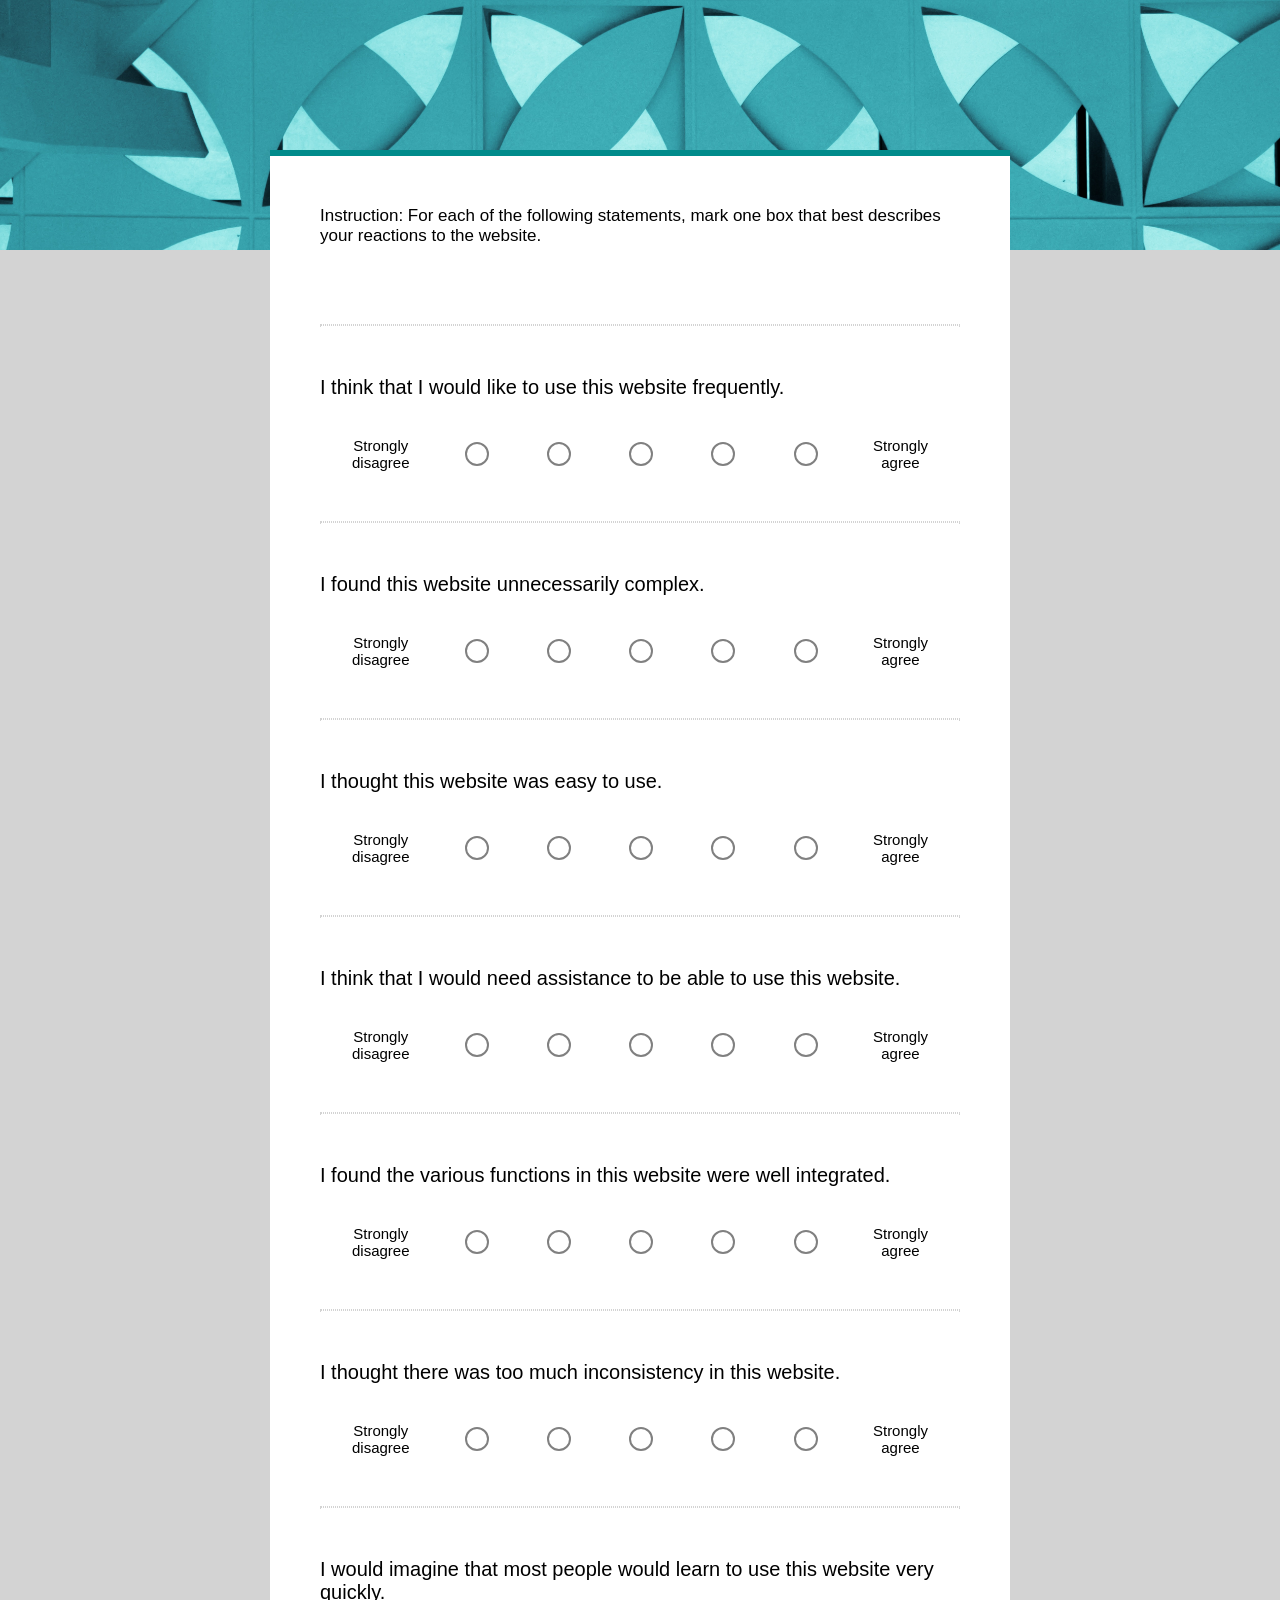
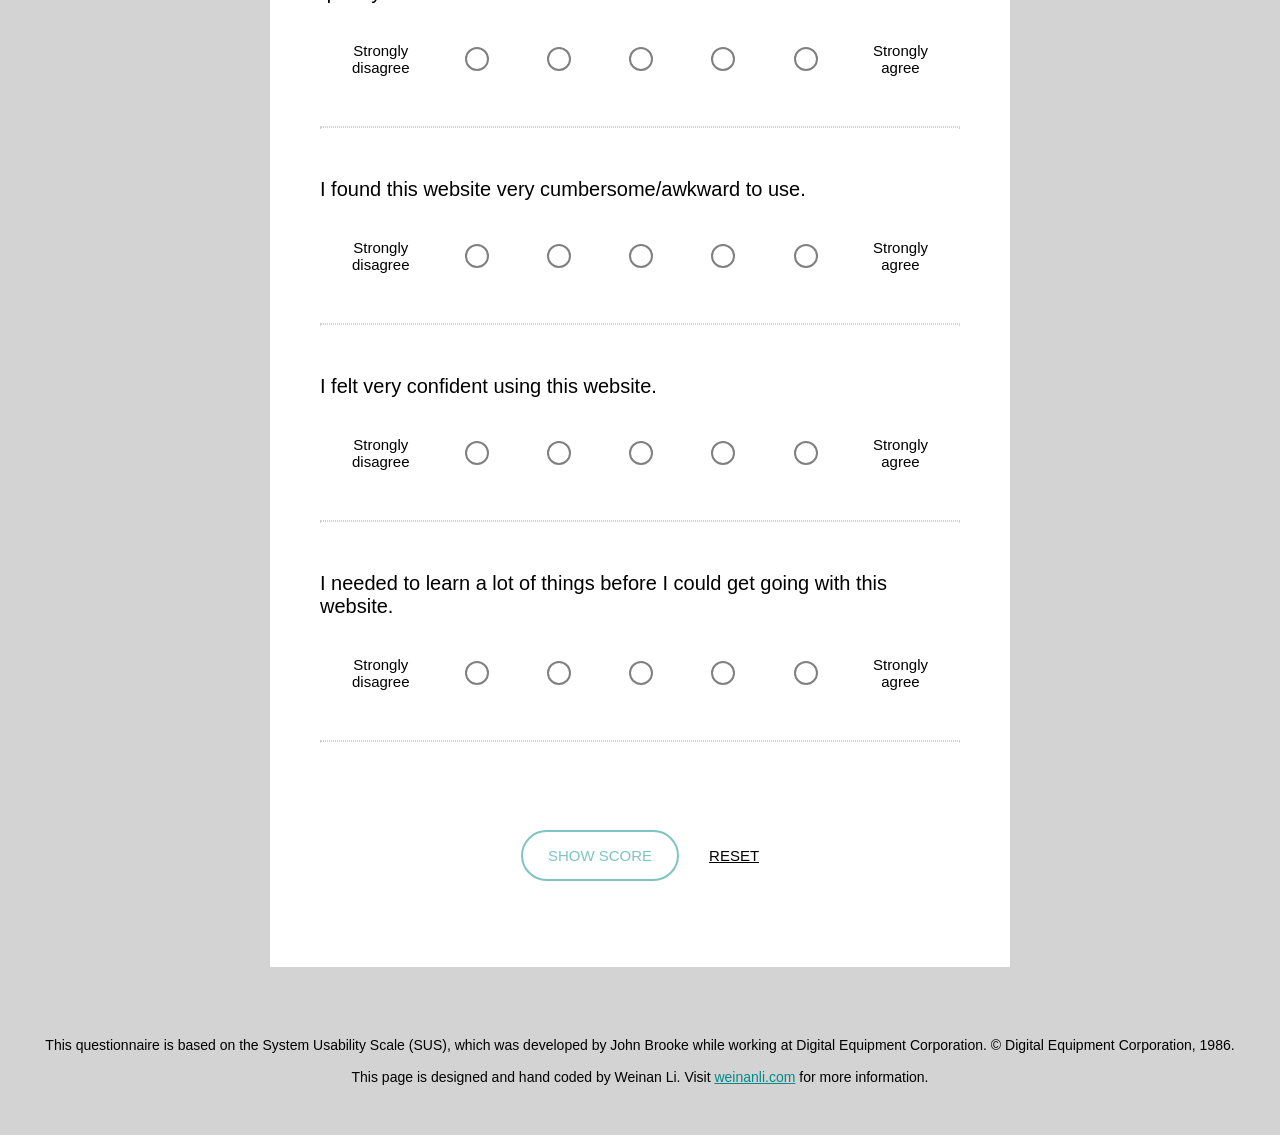
<file: index.html>
<!-- This HTML is written by Weinan Li -->

<!DOCTYPE html>
<html lang="en">
<head>
    <meta charset="utf-8" name="description" content="Weinan Li's design portfolio">
    <meta name="keywords" content="sus, system usability scale">
    <meta name="author" content="Weinan Li">
    <meta http-equiv="X-UA-Compatible" content="ie=edge">
    <meta name="viewport" content="width=device-width, initial-scale=1.0">
    <meta http-equiv="X-UA-Compatible" content="ie=edge">
    <meta name="viewport" content="width=device-width, initial-scale=1.0">
    <title>System Usability Questionnaire</title>
    <link rel="stylesheet" href="https://use.fontawesome.com/releases/v5.8.1/css/all.css" integrity="sha384-50oBUHEmvpQ+1lW4y57PTFmhCaXp0ML5d60M1M7uH2+nqUivzIebhndOJK28anvf" crossorigin="anonymous">
    <link href="https://fonts.googleapis.com/css?family=Roboto:400,700" rel="stylesheet">
    <link href="_css/sus-style.css" rel="stylesheet">
    
</head>
<body>
    <header>
        <div class="fixed-header"><h1 class="web-title"></h1></div>
    </header>
    <main>
        <form id="form-area">
            <div>
                <h1 class="mob-title">System Usability Questionnaire</h1>
                <h2>Instruction: For each of the following statements, mark one box that best describes your reactions to the website.</h2>
                <br>
                <hr>
                <label class="prompt" id="q1">I think that I would like to use this website frequently.</label><br>
                <div class="response">
                    <label class="scale-mark">Strongly<br>disagree</label>
                    <label class="container">
                        <input type="radio" name="q1" value="1">
                        <span class="checkmark"></span>
                    </label>
                    <label class="container">
                        <input type="radio" name="q1" value="2">
                        <span class="checkmark"></span>
                    </label>
                    <label class="container">
                        <input type="radio" name="q1" value="3">
                        <span class="checkmark"></span>
                    </label>
                    <label class="container">
                        <input type="radio" name="q1" value="4">
                        <span class="checkmark"></span>
                    </label>
                    <label class="container">
                        <input type="radio" name="q1" value="5">
                        <span class="checkmark"></span>
                    </label>
                    <label class="scale-mark">Strongly<br>agree</label>
                </div>
                <hr>
                <label class="prompt" id="q2">I found this website unnecessarily complex.</label><br>
                <div class="response">
                    <label class="scale-mark">Strongly<br>disagree</label>
                    <label class="container">
                        <input type="radio" name="q2" value="1">
                        <span class="checkmark"></span>
                    </label>
                    <label class="container">
                        <input type="radio" name="q2" value="2">
                        <span class="checkmark"></span>
                    </label>
                    <label class="container">
                        <input type="radio" name="q2" value="3">
                        <span class="checkmark"></span>
                    </label>
                    <label class="container">
                        <input type="radio" name="q2" value="4">
                        <span class="checkmark"></span>
                    </label>
                    <label class="container">
                        <input type="radio" name="q2" value="5">
                        <span class="checkmark"></span>
                    </label>
                    <label class="scale-mark">Strongly<br>agree</label>
                </div>
                <hr>
                <label class="prompt" id="q3">I thought this website was easy to use.</label><br>
                <div class="response">
                    <label class="scale-mark">Strongly<br>disagree</label>
                    <label class="container">
                        <input type="radio" name="q3" value="1">
                        <span class="checkmark"></span>
                    </label>
                    <label class="container">
                        <input type="radio" name="q3" value="2">
                        <span class="checkmark"></span>
                    </label>
                    <label class="container">
                        <input type="radio" name="q3" value="3">
                        <span class="checkmark"></span>
                    </label>
                    <label class="container">
                        <input type="radio" name="q3" value="4">
                        <span class="checkmark"></span>
                    </label>
                    <label class="container">
                        <input type="radio" name="q3" value="5">
                        <span class="checkmark"></span>
                    </label>
                    <label class="scale-mark">Strongly<br>agree</label>
                </div>
                <hr>
                <label class="prompt" id="q4">I think that I would need assistance to be able to use this website.</label><br>
                <div class="response">
                    <label class="scale-mark">Strongly<br>disagree</label>
                    <label class="container">
                        <input type="radio" name="q4" value="1">
                        <span class="checkmark"></span>
                    </label>
                    <label class="container">
                        <input type="radio" name="q4" value="2">
                        <span class="checkmark"></span>
                    </label>
                    <label class="container">
                        <input type="radio" name="q4" value="3">
                        <span class="checkmark"></span>
                    </label>
                    <label class="container">
                        <input type="radio" name="q4" value="4">
                        <span class="checkmark"></span>
                    </label>
                    <label class="container">
                        <input type="radio" name="q4" value="5">
                        <span class="checkmark"></span>
                    </label>
                    <label class="scale-mark">Strongly<br>agree</label>
                </div>
                <hr>
                <label class="prompt" id="q5">I found the various functions in this website were well integrated.</label><br>
                <div class="response">
                    <label class="scale-mark">Strongly<br>disagree</label>
                    <label class="container">
                        <input type="radio" name="q5" value="1">
                        <span class="checkmark"></span>
                    </label>
                    <label class="container">
                        <input type="radio" name="q5" value="2">
                        <span class="checkmark"></span>
                    </label>
                    <label class="container">
                        <input type="radio" name="q5" value="3">
                        <span class="checkmark"></span>
                    </label>
                    <label class="container">
                        <input type="radio" name="q5" value="4">
                        <span class="checkmark"></span>
                    </label>
                    <label class="container">
                        <input type="radio" name="q5" value="5">
                        <span class="checkmark"></span>
                    </label>
                    <label class="scale-mark">Strongly<br>agree</label>
                </div>
                <hr>
                <label class="prompt" id="q6">I thought there was too much inconsistency in this website.</label><br>
                <div class="response">
                    <label class="scale-mark">Strongly<br>disagree</label>
                    <label class="container">
                        <input type="radio" name="q6" value="1">
                        <span class="checkmark"></span>
                    </label>
                    <label class="container">
                        <input type="radio" name="q6" value="2">
                        <span class="checkmark"></span>
                    </label>
                    <label class="container">
                        <input type="radio" name="q6" value="3">
                        <span class="checkmark"></span>
                    </label>
                    <label class="container">
                        <input type="radio" name="q6" value="4">
                        <span class="checkmark"></span>
                    </label>
                    <label class="container">
                        <input type="radio" name="q6" value="5">
                        <span class="checkmark"></span>
                    </label>
                    <label class="scale-mark">Strongly<br>agree</label>
                </div>
                <hr>
                <label class="prompt" id="q7">I would imagine that most people would learn to use this website very quickly.</label><br>
                <div class="response">
                    <label class="scale-mark">Strongly<br>disagree</label>
                    <label class="container">
                        <input type="radio" name="q7" value="1">
                        <span class="checkmark"></span>
                    </label>
                    <label class="container">
                        <input type="radio" name="q7" value="2">
                        <span class="checkmark"></span>
                    </label>
                    <label class="container">
                        <input type="radio" name="q7" value="3">
                        <span class="checkmark"></span>
                    </label>
                    <label class="container">
                        <input type="radio" name="q7" value="4">
                        <span class="checkmark"></span>
                    </label>
                    <label class="container">
                        <input type="radio" name="q7" value="5">
                        <span class="checkmark"></span>
                    </label>
                    <label class="scale-mark">Strongly<br>agree</label>
                </div>
                <hr>
                <label class="prompt" id="q8">I found this website very cumbersome&sol;awkward to use.</label><br>
                <div class="response">
                    <label class="scale-mark">Strongly<br>disagree</label>
                    <label class="container">
                        <input type="radio" name="q8" value="1">
                        <span class="checkmark"></span>
                    </label>
                    <label class="container">
                        <input type="radio" name="q8" value="2">
                        <span class="checkmark"></span>
                    </label>
                    <label class="container">
                        <input type="radio" name="q8" value="3">
                        <span class="checkmark"></span>
                    </label>
                    <label class="container">
                        <input type="radio" name="q8" value="4">
                        <span class="checkmark"></span>
                    </label>
                    <label class="container">
                        <input type="radio" name="q8" value="5">
                        <span class="checkmark"></span>
                    </label>
                    <label class="scale-mark">Strongly<br>agree</label>
                </div>
                <hr>
                <label class="prompt" id="q9">I felt very confident using this website.</label><br>
                <div class="response">
                    <label class="scale-mark">Strongly<br>disagree</label>
                    <label class="container">
                        <input type="radio" name="q9" value="1">
                        <span class="checkmark"></span>
                    </label>
                    <label class="container">
                        <input type="radio" name="q9" value="2">
                        <span class="checkmark"></span>
                    </label>
                    <label class="container">
                        <input type="radio" name="q9" value="3">
                        <span class="checkmark"></span>
                    </label>
                    <label class="container">
                        <input type="radio" name="q9" value="4">
                        <span class="checkmark"></span>
                    </label>
                    <label class="container">
                        <input type="radio" name="q9" value="5">
                        <span class="checkmark"></span>
                    </label>
                    <label class="scale-mark">Strongly<br>agree</label>
                </div>
                <hr>
                <label class="prompt" id="q10">I needed to learn a lot of things before I could get going with this website.</label><br>
                <div class="response">
                    <label class="scale-mark">Strongly<br>disagree</label>
                    <label class="container">
                        <input type="radio" name="q10" value="1">
                        <span class="checkmark"></span>
                    </label>
                    <label class="container">
                        <input type="radio" name="q10" value="2">
                        <span class="checkmark"></span>
                    </label>
                    <label class="container">
                        <input type="radio" name="q10" value="3">
                        <span class="checkmark"></span>
                    </label>
                    <label class="container">
                        <input type="radio" name="q10" value="4">
                        <span class="checkmark"></span>
                    </label>
                    <label class="container">
                        <input type="radio" name="q10" value="5">
                        <span class="checkmark"></span>
                    </label>
                    <label class="scale-mark">Strongly<br>agree</label>
                </div>
                <hr>
                <br>
                <div class="mob-center">
                    <input type="submit" id="btn-calc" value="SHOW SCORE"><input type="reset" id="btn-reset" value="RESET">
                </div><br><br>

                <!-- The Modal -->

                <div id="myModal" class="modal">
                    <div class="modal-content">
                        <span class="close">&times;</span>
                        <div class="modal-center">
                            <i id="fas" class="far fa-smile"></i>
                            <p class="result">Sample Text</p>
                        </div>
                    </div>
                </div>


        </form>
    </main>
    <footer>
        <div class="footer-area">
            <p class="footer-text">This questionnaire is based on the System Usability Scale &lpar;SUS&rpar;, which was developed by John Brooke while working at Digital Equipment Corporation. &copy; Digital Equipment Corporation, 1986.<br><br>This page is designed and hand coded by Weinan Li. Visit <a href="http://www.weinanli.com" target="_blank">weinanli.com</a> for more information.</p>
        </div>
    </footer>
    <script type="text/javascript" src="_script/sus-script.js"></script>
</body>
</html>
</file>
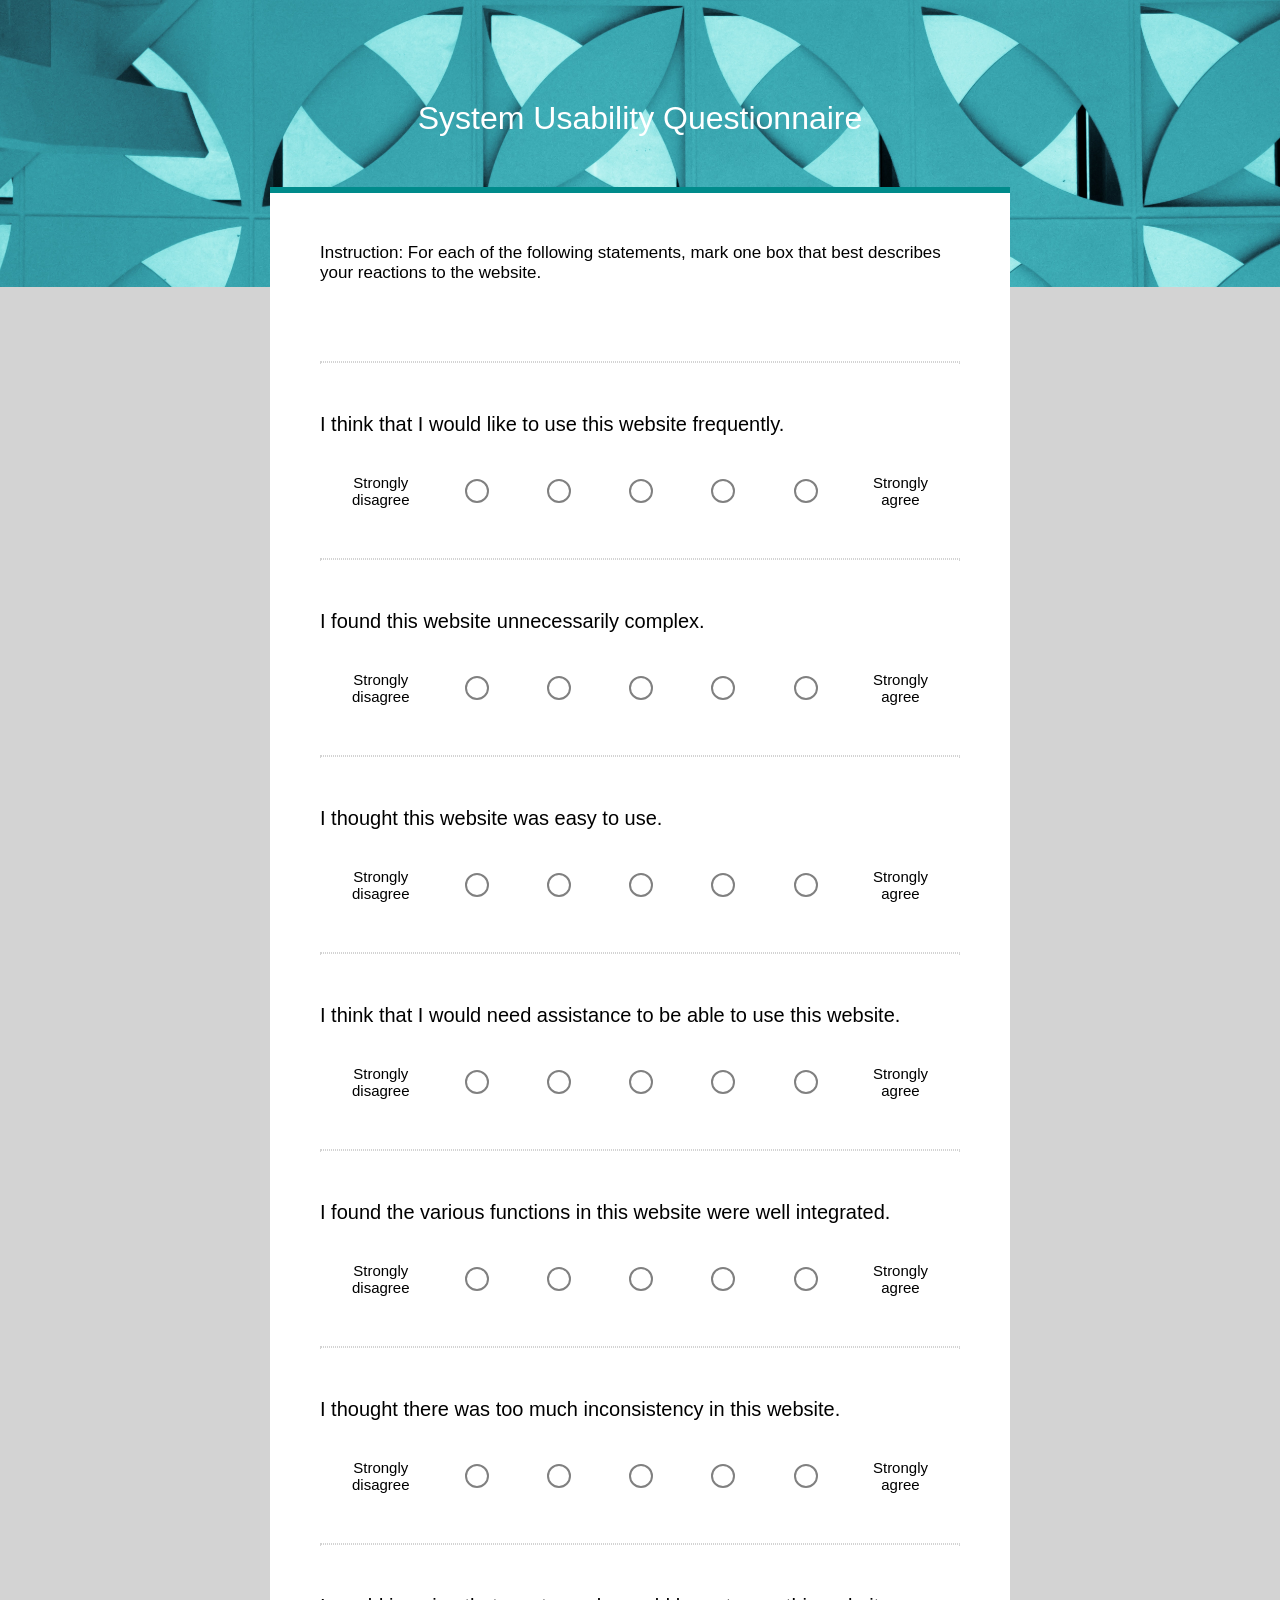
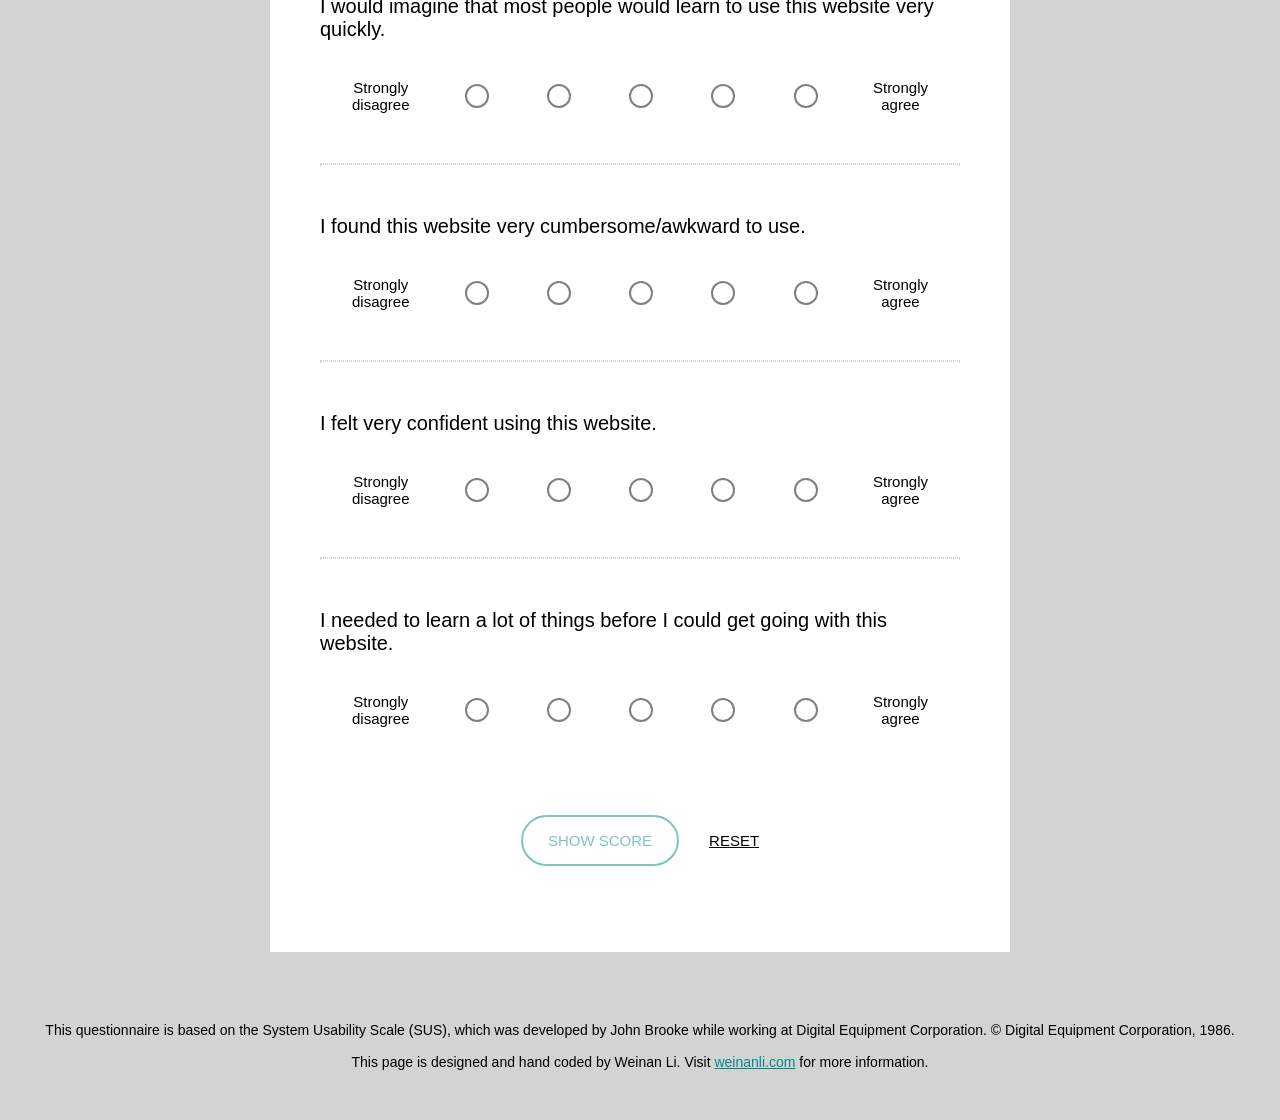
<file: sus.html>
<!-- This HTML is written by Weinan Li -->

<!DOCTYPE html>
<html lang="en">
<head>
    <meta charset="utf-8" name="description" content="Weinan Li's design portfolio">
    <meta name="keywords" content="sus, system usability scale">
    <meta name="author" content="Weinan Li">
    <meta http-equiv="X-UA-Compatible" content="ie=edge">
    <meta name="viewport" content="width=device-width, initial-scale=1.0">
    <meta http-equiv="X-UA-Compatible" content="ie=edge">
    <meta name="viewport" content="width=device-width, initial-scale=1.0">
    <title>System Usability Questionnaire</title>
    <link rel="stylesheet" href="https://use.fontawesome.com/releases/v5.8.1/css/all.css" integrity="sha384-50oBUHEmvpQ+1lW4y57PTFmhCaXp0ML5d60M1M7uH2+nqUivzIebhndOJK28anvf" crossorigin="anonymous">
    <link href="https://fonts.googleapis.com/css?family=Roboto:400,700" rel="stylesheet">
    <link href="/_css/sus-style.css" rel="stylesheet">
    
</head>
<body>
    <header>
        <div class="fixed-header"><h1 class="web-title">System Usability Questionnaire</h1></div>
    </header>
    <main>
        <form id="form-area">
            <div>
                <h1 class="mob-title">System Usability Questionnaire</h1>
                <h2>Instruction: For each of the following statements, mark one box that best describes your reactions to the website.</h2>
                <br>
                <hr>
                <label class="prompt" id="q1">I think that I would like to use this website frequently.</label><br>
                <div class="response">
                    <label class="scale-mark">Strongly<br>disagree</label>
                    <label class="container">
                        <input type="radio" name="q1" value="1">
                        <span class="checkmark"></span>
                    </label>
                    <label class="container">
                        <input type="radio" name="q1" value="2">
                        <span class="checkmark"></span>
                    </label>
                    <label class="container">
                        <input type="radio" name="q1" value="3">
                        <span class="checkmark"></span>
                    </label>
                    <label class="container">
                        <input type="radio" name="q1" value="4">
                        <span class="checkmark"></span>
                    </label>
                    <label class="container">
                        <input type="radio" name="q1" value="5">
                        <span class="checkmark"></span>
                    </label>
                    <label class="scale-mark">Strongly<br>agree</label>
                </div>
                <hr>
                <label class="prompt" id="q2">I found this website unnecessarily complex.</label><br>
                <div class="response">
                    <label class="scale-mark">Strongly<br>disagree</label>
                    <label class="container">
                        <input type="radio" name="q2" value="1">
                        <span class="checkmark"></span>
                    </label>
                    <label class="container">
                        <input type="radio" name="q2" value="2">
                        <span class="checkmark"></span>
                    </label>
                    <label class="container">
                        <input type="radio" name="q2" value="3">
                        <span class="checkmark"></span>
                    </label>
                    <label class="container">
                        <input type="radio" name="q2" value="4">
                        <span class="checkmark"></span>
                    </label>
                    <label class="container">
                        <input type="radio" name="q2" value="5">
                        <span class="checkmark"></span>
                    </label>
                    <label class="scale-mark">Strongly<br>agree</label>
                </div>
                <hr>
                <label class="prompt" id="q3">I thought this website was easy to use.</label><br>
                <div class="response">
                    <label class="scale-mark">Strongly<br>disagree</label>
                    <label class="container">
                        <input type="radio" name="q3" value="1">
                        <span class="checkmark"></span>
                    </label>
                    <label class="container">
                        <input type="radio" name="q3" value="2">
                        <span class="checkmark"></span>
                    </label>
                    <label class="container">
                        <input type="radio" name="q3" value="3">
                        <span class="checkmark"></span>
                    </label>
                    <label class="container">
                        <input type="radio" name="q3" value="4">
                        <span class="checkmark"></span>
                    </label>
                    <label class="container">
                        <input type="radio" name="q3" value="5">
                        <span class="checkmark"></span>
                    </label>
                    <label class="scale-mark">Strongly<br>agree</label>
                </div>
                <hr>
                <label class="prompt" id="q4">I think that I would need assistance to be able to use this website.</label><br>
                <div class="response">
                    <label class="scale-mark">Strongly<br>disagree</label>
                    <label class="container">
                        <input type="radio" name="q4" value="1">
                        <span class="checkmark"></span>
                    </label>
                    <label class="container">
                        <input type="radio" name="q4" value="2">
                        <span class="checkmark"></span>
                    </label>
                    <label class="container">
                        <input type="radio" name="q4" value="3">
                        <span class="checkmark"></span>
                    </label>
                    <label class="container">
                        <input type="radio" name="q4" value="4">
                        <span class="checkmark"></span>
                    </label>
                    <label class="container">
                        <input type="radio" name="q4" value="5">
                        <span class="checkmark"></span>
                    </label>
                    <label class="scale-mark">Strongly<br>agree</label>
                </div>
                <hr>
                <label class="prompt" id="q5">I found the various functions in this website were well integrated.</label><br>
                <div class="response">
                    <label class="scale-mark">Strongly<br>disagree</label>
                    <label class="container">
                        <input type="radio" name="q5" value="1">
                        <span class="checkmark"></span>
                    </label>
                    <label class="container">
                        <input type="radio" name="q5" value="2">
                        <span class="checkmark"></span>
                    </label>
                    <label class="container">
                        <input type="radio" name="q5" value="3">
                        <span class="checkmark"></span>
                    </label>
                    <label class="container">
                        <input type="radio" name="q5" value="4">
                        <span class="checkmark"></span>
                    </label>
                    <label class="container">
                        <input type="radio" name="q5" value="5">
                        <span class="checkmark"></span>
                    </label>
                    <label class="scale-mark">Strongly<br>agree</label>
                </div>
                <hr>
                <label class="prompt" id="q6">I thought there was too much inconsistency in this website.</label><br>
                <div class="response">
                    <label class="scale-mark">Strongly<br>disagree</label>
                    <label class="container">
                        <input type="radio" name="q6" value="1">
                        <span class="checkmark"></span>
                    </label>
                    <label class="container">
                        <input type="radio" name="q6" value="2">
                        <span class="checkmark"></span>
                    </label>
                    <label class="container">
                        <input type="radio" name="q6" value="3">
                        <span class="checkmark"></span>
                    </label>
                    <label class="container">
                        <input type="radio" name="q6" value="4">
                        <span class="checkmark"></span>
                    </label>
                    <label class="container">
                        <input type="radio" name="q6" value="5">
                        <span class="checkmark"></span>
                    </label>
                    <label class="scale-mark">Strongly<br>agree</label>
                </div>
                <hr>
                <label class="prompt" id="q7">I would imagine that most people would learn to use this website very quickly.</label><br>
                <div class="response">
                    <label class="scale-mark">Strongly<br>disagree</label>
                    <label class="container">
                        <input type="radio" name="q7" value="1">
                        <span class="checkmark"></span>
                    </label>
                    <label class="container">
                        <input type="radio" name="q7" value="2">
                        <span class="checkmark"></span>
                    </label>
                    <label class="container">
                        <input type="radio" name="q7" value="3">
                        <span class="checkmark"></span>
                    </label>
                    <label class="container">
                        <input type="radio" name="q7" value="4">
                        <span class="checkmark"></span>
                    </label>
                    <label class="container">
                        <input type="radio" name="q7" value="5">
                        <span class="checkmark"></span>
                    </label>
                    <label class="scale-mark">Strongly<br>agree</label>
                </div>
                <hr>
                <label class="prompt" id="q8">I found this website very cumbersome&sol;awkward to use.</label><br>
                <div class="response">
                    <label class="scale-mark">Strongly<br>disagree</label>
                    <label class="container">
                        <input type="radio" name="q8" value="1">
                        <span class="checkmark"></span>
                    </label>
                    <label class="container">
                        <input type="radio" name="q8" value="2">
                        <span class="checkmark"></span>
                    </label>
                    <label class="container">
                        <input type="radio" name="q8" value="3">
                        <span class="checkmark"></span>
                    </label>
                    <label class="container">
                        <input type="radio" name="q8" value="4">
                        <span class="checkmark"></span>
                    </label>
                    <label class="container">
                        <input type="radio" name="q8" value="5">
                        <span class="checkmark"></span>
                    </label>
                    <label class="scale-mark">Strongly<br>agree</label>
                </div>
                <hr>
                <label class="prompt" id="q9">I felt very confident using this website.</label><br>
                <div class="response">
                    <label class="scale-mark">Strongly<br>disagree</label>
                    <label class="container">
                        <input type="radio" name="q9" value="1">
                        <span class="checkmark"></span>
                    </label>
                    <label class="container">
                        <input type="radio" name="q9" value="2">
                        <span class="checkmark"></span>
                    </label>
                    <label class="container">
                        <input type="radio" name="q9" value="3">
                        <span class="checkmark"></span>
                    </label>
                    <label class="container">
                        <input type="radio" name="q9" value="4">
                        <span class="checkmark"></span>
                    </label>
                    <label class="container">
                        <input type="radio" name="q9" value="5">
                        <span class="checkmark"></span>
                    </label>
                    <label class="scale-mark">Strongly<br>agree</label>
                </div>
                <hr>
                <label class="prompt" id="q10">I needed to learn a lot of things before I could get going with this website.</label><br>
                <div class="response">
                    <label class="scale-mark">Strongly<br>disagree</label>
                    <label class="container">
                        <input type="radio" name="q10" value="1">
                        <span class="checkmark"></span>
                    </label>
                    <label class="container">
                        <input type="radio" name="q10" value="2">
                        <span class="checkmark"></span>
                    </label>
                    <label class="container">
                        <input type="radio" name="q10" value="3">
                        <span class="checkmark"></span>
                    </label>
                    <label class="container">
                        <input type="radio" name="q10" value="4">
                        <span class="checkmark"></span>
                    </label>
                    <label class="container">
                        <input type="radio" name="q10" value="5">
                        <span class="checkmark"></span>
                    </label>
                    <label class="scale-mark">Strongly<br>agree</label>
                </div>
                <br>
                <div class="mob-center">
                    <input type="submit" id="btn-calc" value="SHOW SCORE"><input type="reset" id="btn-reset" value="RESET">
                </div><br><br>

                <!-- The Modal -->

                <div id="myModal" class="modal">
                    <div class="modal-content">
                        <span class="close">&times;</span>
                        <div class="modal-center">
                            <i id="fas" class="far fa-smile"></i>
                            <p class="result">Sample Text</p>
                        </div>
                    </div>
                </div>


        </form>
    </main>
    <footer>
        <div class="footer-area">
            <p class="footer-text">This questionnaire is based on the System Usability Scale &lpar;SUS&rpar;, which was developed by John Brooke while working at Digital Equipment Corporation. &copy; Digital Equipment Corporation, 1986.<br><br>This page is designed and hand coded by Weinan Li. Visit <a href="http://www.weinanli.com" target="_blank">weinanli.com</a> for more information.</p>
        </div>
    </footer>
    <script type="text/javascript" src="/_script/sus-script.js"></script>
</body>
</html>
</file>
<file: _css/sus-style.css>
/* This CSS is written by Weinan Li */

* {
    margin: 0;
    padding: 0;
    font-family: 'Avenir Next', Arial, sans-serif;
    font-weight: 400;
    background-image: none;
}
body {
    background-color: #d3d3d3;
    position: relative;
}
hr {
    margin-top: 10px;
    margin-bottom: 50px;
    border: 0.5px dotted #d3d3d3;
}
.mob-title {
    display: none;
    margin-bottom: 50px;
    font-size: 30px;
    text-align: center;
}
.fixed-header {
    width: 100%;
    text-align: center;
    padding: 100px 0 150px 0;
    background-image: url("/hero-image.jpg");
    background-attachment: fixed;
    background-size: cover;
    color: #ffffff;
}
h2 {
    margin-bottom: 50px;
    font-size: 17px;
}
#form-area {
    background-color: #ffffff;
    position: relative;
    top: -100px;
    border-top: 6px solid #008b8b;
    display: block;
    max-width: 50%;
    margin: 0 auto;
    padding: 50px;
    text-align: left;
}
.prompt {
    display: block;
    font-size: 20px;
    font-weight: 500;
}
#btn-calc {
    -webkit-appearance: none;
    appearance: none;
    color: #008b8b;
    background-color: #ffffff;
    border: 2px solid #008b8b;
    border-radius: 50px;
    padding: 15px 25px;
    font-size: 15px;
    margin-right: 30px;
    cursor: pointer;
}
#btn-calc:hover, #btn-calc:focus {
    color: #ffffff;
    background-color: #008b8b;
}
#btn-calc:disabled {
    opacity: 0.5;
    cursor: not-allowed;
}
#btn-calc:disabled:hover {
    color: #008b8b;
    background-color: #ffffff;
}
#btn-reset {
    color: #000000;
    border: none;
    background: none;
    font-size: 15px;
    text-decoration: underline;
    cursor: pointer;
}
.footer-area {
    text-align: center;
    margin-top: -30px;
    padding: 0px 20px 50px 20px;
    font-size: 14px;
}
.mob-center {
    margin-top: 20px;
}

/* The Modal Background */
.modal {
    display: none;
    position: fixed;
    left: 0;
    top: 0;
    width: 100vw;
    height: 100vh;
    z-index: 1;
    overflow: hidden;
    background-color: #000000;
    background-color: #00000099;
}

/* The Modal Content */
.modal-content {
    background-color: #ffffff;
    margin: 30vh auto;
    padding: 20px;
    border-bottom: 5px solid #008b8b;
    width: 50%;
}
.close {
    color: #000000;
    float: right;
    font-size: 30px;
    font-weight: 400;
    padding: 5px 15px;
    border: 2px solid transparent;
    border-radius: 50%;
}
.close:hover, .close:focus {
    text-decoration: none;
    cursor: pointer;
    border: 2px solid #000000;
}
.modal-center {
    margin-top: 50px;
    text-align: center;
}
#fas {
    font-size: 50px;
}
.result {
    margin-top: 20px;
    margin-bottom: 30px;
    font-size: 20px;
    line-height: 1.5;
}

/* Radio Button */
.scale-mark {
    text-align: center;
    font-size: 15px;
}
.response {
    display: flex;
    justify-content: space-between;
    width: 90%;
    margin: 20px auto 50px auto;
}
.container {
    display: block;
    position: relative;
    padding-left: 30px;
    cursor: pointer;
    -webkit-user-select: none;
    -moz-user-select: none;
    -ms-user-select: none;
    user-select: none;
}
.container input {
    position: absolute;
    opacity: 0;
    cursor: pointer;
}
.checkmark {
    position: absolute;
    top: 5px;
    left: 3px;
    height: 20px;
    width: 20px;
    background-color: #ffffff;
    border-radius: 50%;
    border: 2px solid #808080;
}
.container input:checked ~ .checkmark {
    border: 2px solid #008b8b;
}
.checkmark:after {
    content: "";
    top: 3px;
    left: 3px;
    width: 14px;
    height: 14px;
    border-radius: 50%;
    background: #008b8b;
    position: absolute;
    display: none;
}
.container input:checked ~ .checkmark:after {
    display: block;
}
.mob-center {
    text-align: center;
}

/* Footer area */
a {
    color:  #008b8b;
}


@media screen and (max-width: 1000px) {
    .response {
        width: 100%;
    }
    .web-title {
        display: none;
    }
    .mob-title {
        display: block;
        font-size: 26px;
    }
    .fixed-header {
        padding: 60px 0;
    }
    h2 {
        font-size: 15px;
        margin: 20px 0 60px 0;
    }
    #form-area {
        top: -113px;
        max-width: 100%;
        padding: 40px 15px;
    }
    .footer-area {
        margin-top: -50px;
    }
    .prompt {
        font-size: 18px;
    }
    .modal-content {
        padding: 20px;
        width: 80%;
    }
    #fas {
        font-size: 45px;
    }
    .result {
        font-size: 18px;
    }
    .scale-mark {
        font-size: 14px;
    }
    .checkmark {
        top: 5px;
        left: 5px;
        height: 16px;
        width: 16px;
        border: 2px solid #808080;
    }
    .checkmark:after {
        top: 2px;
        left: 2px;
        width: 12px;
        height: 12px;
    }
}
</file>
